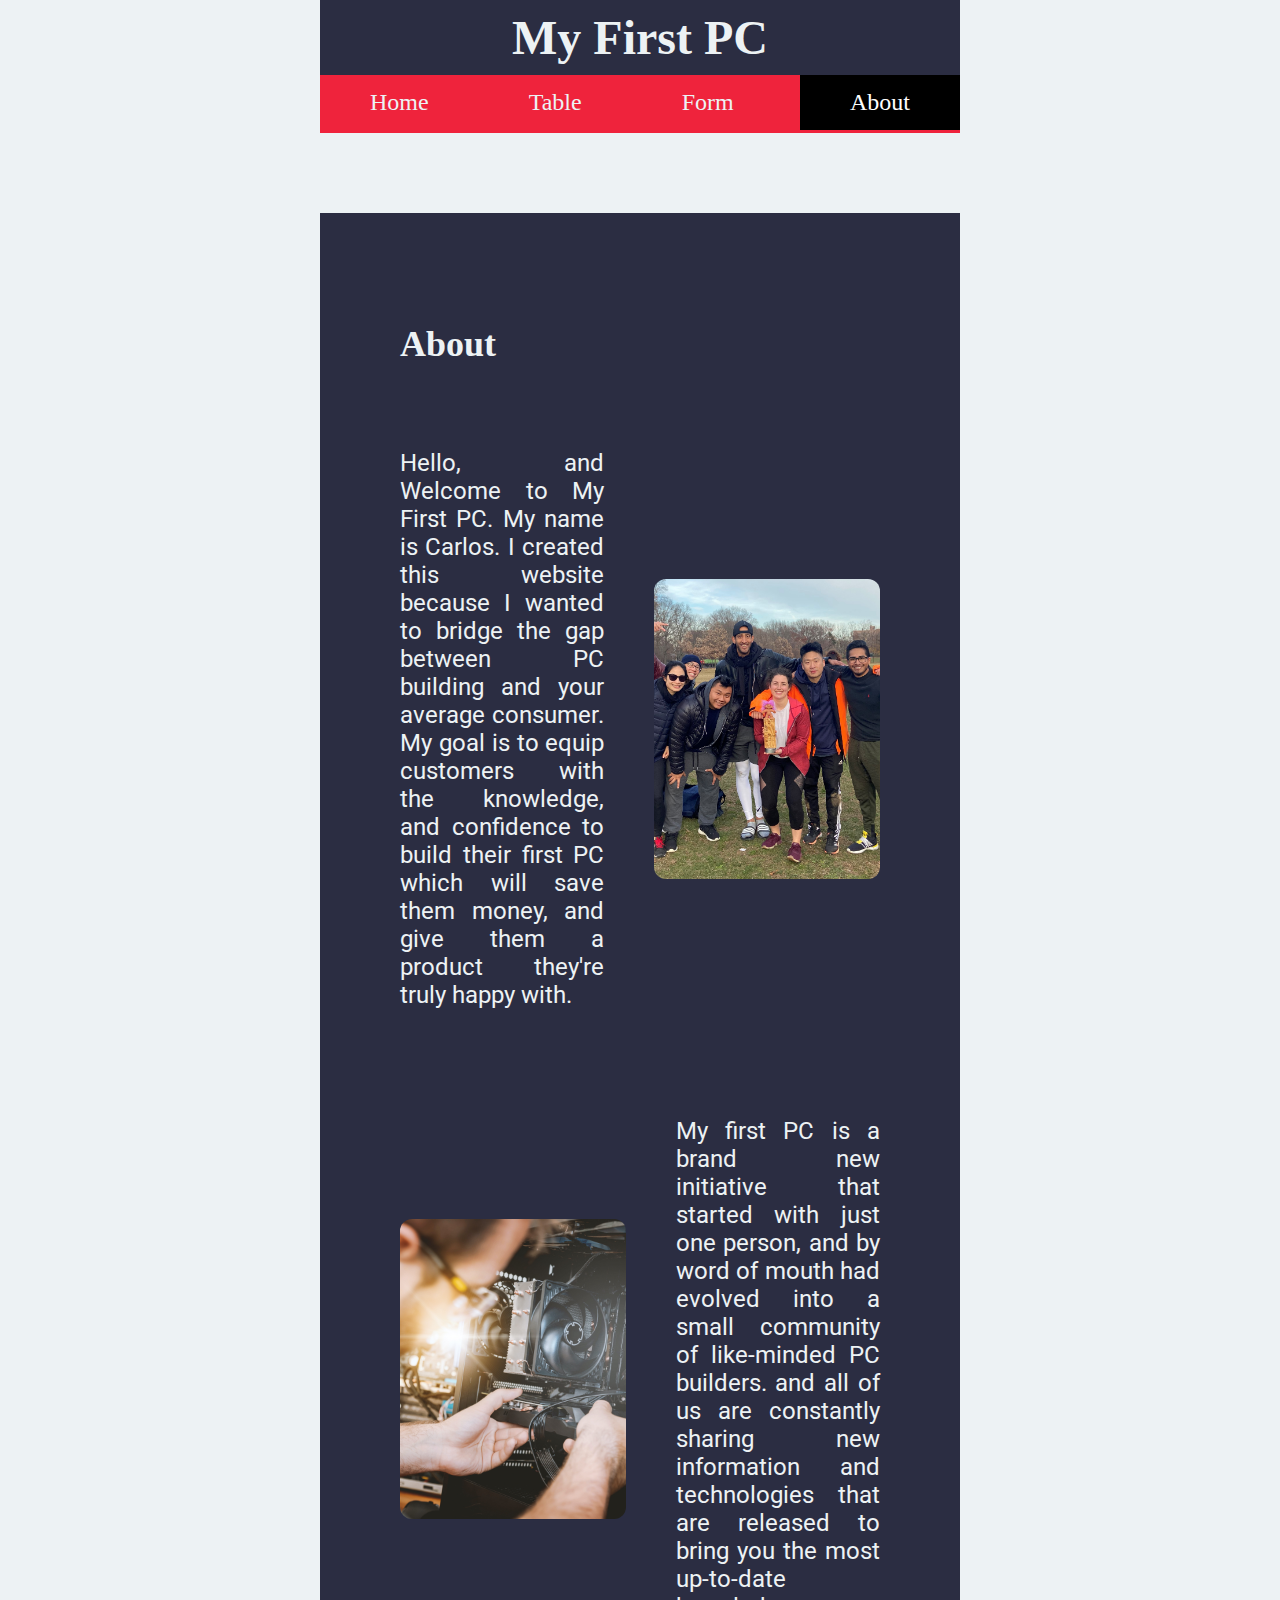
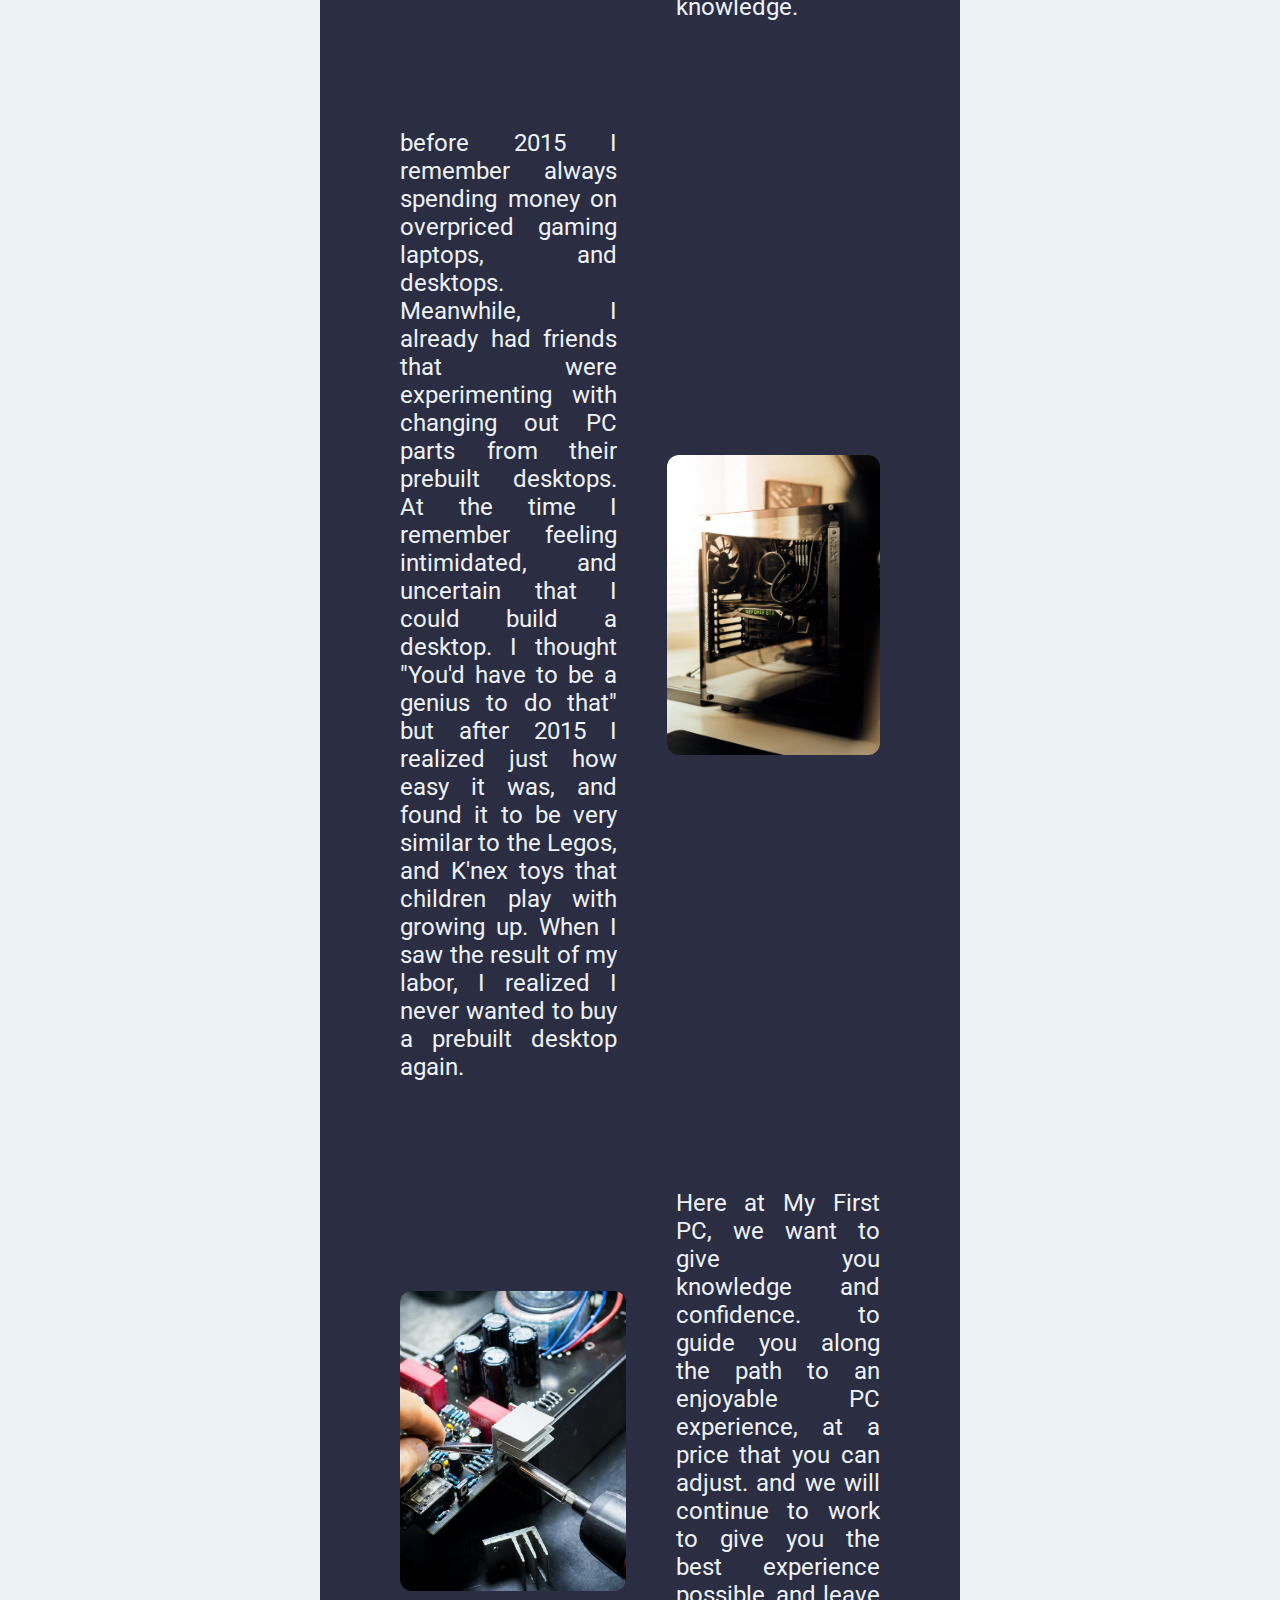
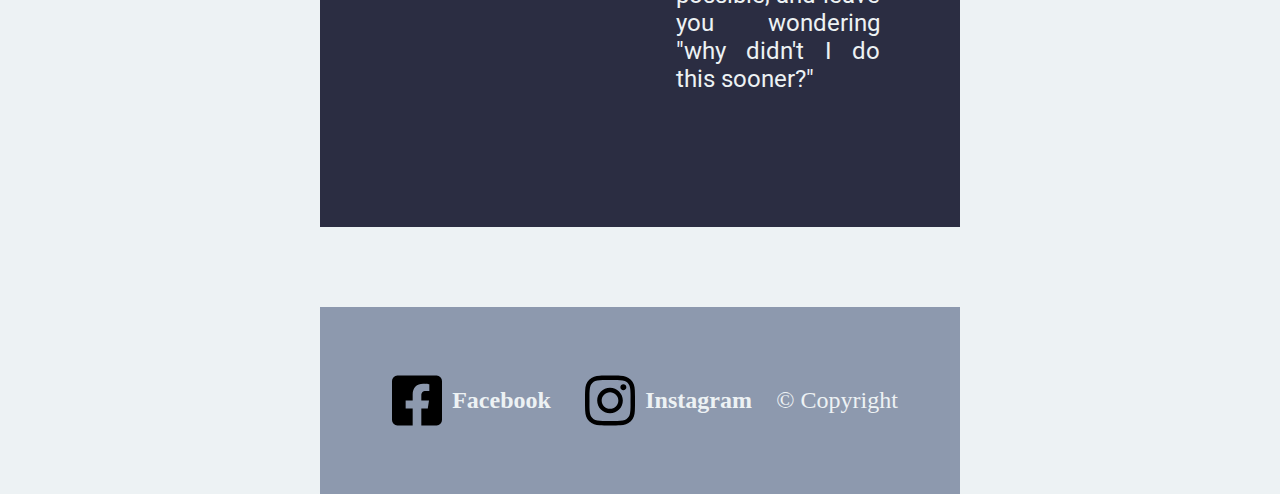
<file: about.html>
<!DOCTYPE html>
<html lang="en">

<head>
    <meta charset="UTF-8">
    <meta name="description" content="About Build Your Own Computer">
    <meta name="keywords" content="About, PC, Build, Computer Parts">
    <meta name="author" content="Carlos Silva">
    <title>About|My First PC</title>
    <link rel="stylesheet" type="text/css" href="style.css">
</head>

<body>
    <h1>My First PC</h1>
    <ul id="navbar" class="nav">
        <li><a href="SilvaCarlosHomePage.html">Home</a></li>
        <li><a href="table.html">Table</a></li>
        <li><a href="form.html">Form</a></li>
        <li style="float:right"><a class="active" href="about.html">About</a></li>
    </ul>
    <main>
        <h2>About</h2>
        <div style="display:flex; align-items: center;">
            <p class='aboutp' style="padding-right: 50px;">
                Hello, and Welcome to My First PC. My name is Carlos. I created
                this website because I wanted to bridge the gap between PC building
                and your average consumer. My goal is to equip customers with
                the knowledge, and confidence to build their first PC which will
                save them money, and give them a product they're truly happy with.
            </p>
            <img class="aboutimg" src="img6.jpg" alt="Carlos With Friends">
        </div>
        <div style="display:flex; align-items: center;">
            <img class="aboutimg" src="img5.jpg" alt="Installing Graphics Card">
            <p class='aboutp' style="padding-left: 50px;">
                My first PC is a brand new initiative that started with just
                one person, and by word of mouth had evolved into a small community
                of like-minded PC builders. and all of us are constantly sharing
                new information and technologies that are released to bring you
                the most up-to-date knowledge.
            </p>
        </div>
        <div style="display:flex; align-items: center;">
            <p class='aboutp' style="padding-right: 50px;">
                before 2015 I remember always spending money on overpriced gaming
                laptops, and desktops. Meanwhile, I already had friends that were
                experimenting with changing out PC parts from their prebuilt desktops.
                At the time I remember feeling intimidated, and uncertain that I could
                build a desktop. I thought "You'd have to be a genius to do that" but
                after 2015 I realized just how easy it was, and found it to be very
                similar to the Legos, and K'nex toys that children play with growing up.
                When I saw the result of my labor, I realized I never wanted to
                buy a prebuilt desktop again.
            </p>
            <img class="aboutimg" src="img7.jpg" alt="PC Tower">
        </div>
        <div style="display:flex; align-items: center;">
            <img class="aboutimg" src="img4.jpg" alt="Repairing Hardware">
            <p class='aboutp' style="padding-left: 50px;">
                Here at My First PC, we want to give you knowledge and confidence.
                to guide you along the path to an enjoyable PC experience, at
                a price that you can adjust. and we will continue to work to
                give you the best experience possible, and leave you wondering
                "why didn't I do this sooner?"
            </p>
        </div>
    </main>
    <footer>
        <span class="boldtext "><a class="flink" href="#"><img class="icon" src="icon2.svg" alt="facebook icon"><span
                    class="smedia">
                    Facebook</span></a></span>
        <span class="boldtext "><a class="flink" href="#"><img class="icon" src="icon1.svg" alt="instagram icon"><span
                    class="smedia">
                    Instagram</span></a></span>
        <span id="copyright">© Copyright</span>
    </footer>
    <script>


        window.onscroll = function () { myFunction() };


        var navbar = document.getElementById("navbar");


        var sticky = navbar.offsetTop;

        function myFunction() {

            if (window.pageYOffset >= sticky) {
                navbar.classList.add('sticky')
            } else {
                navbar.classList.remove('sticky')
            }
        }

    </script>
</body>

</html>
</file>
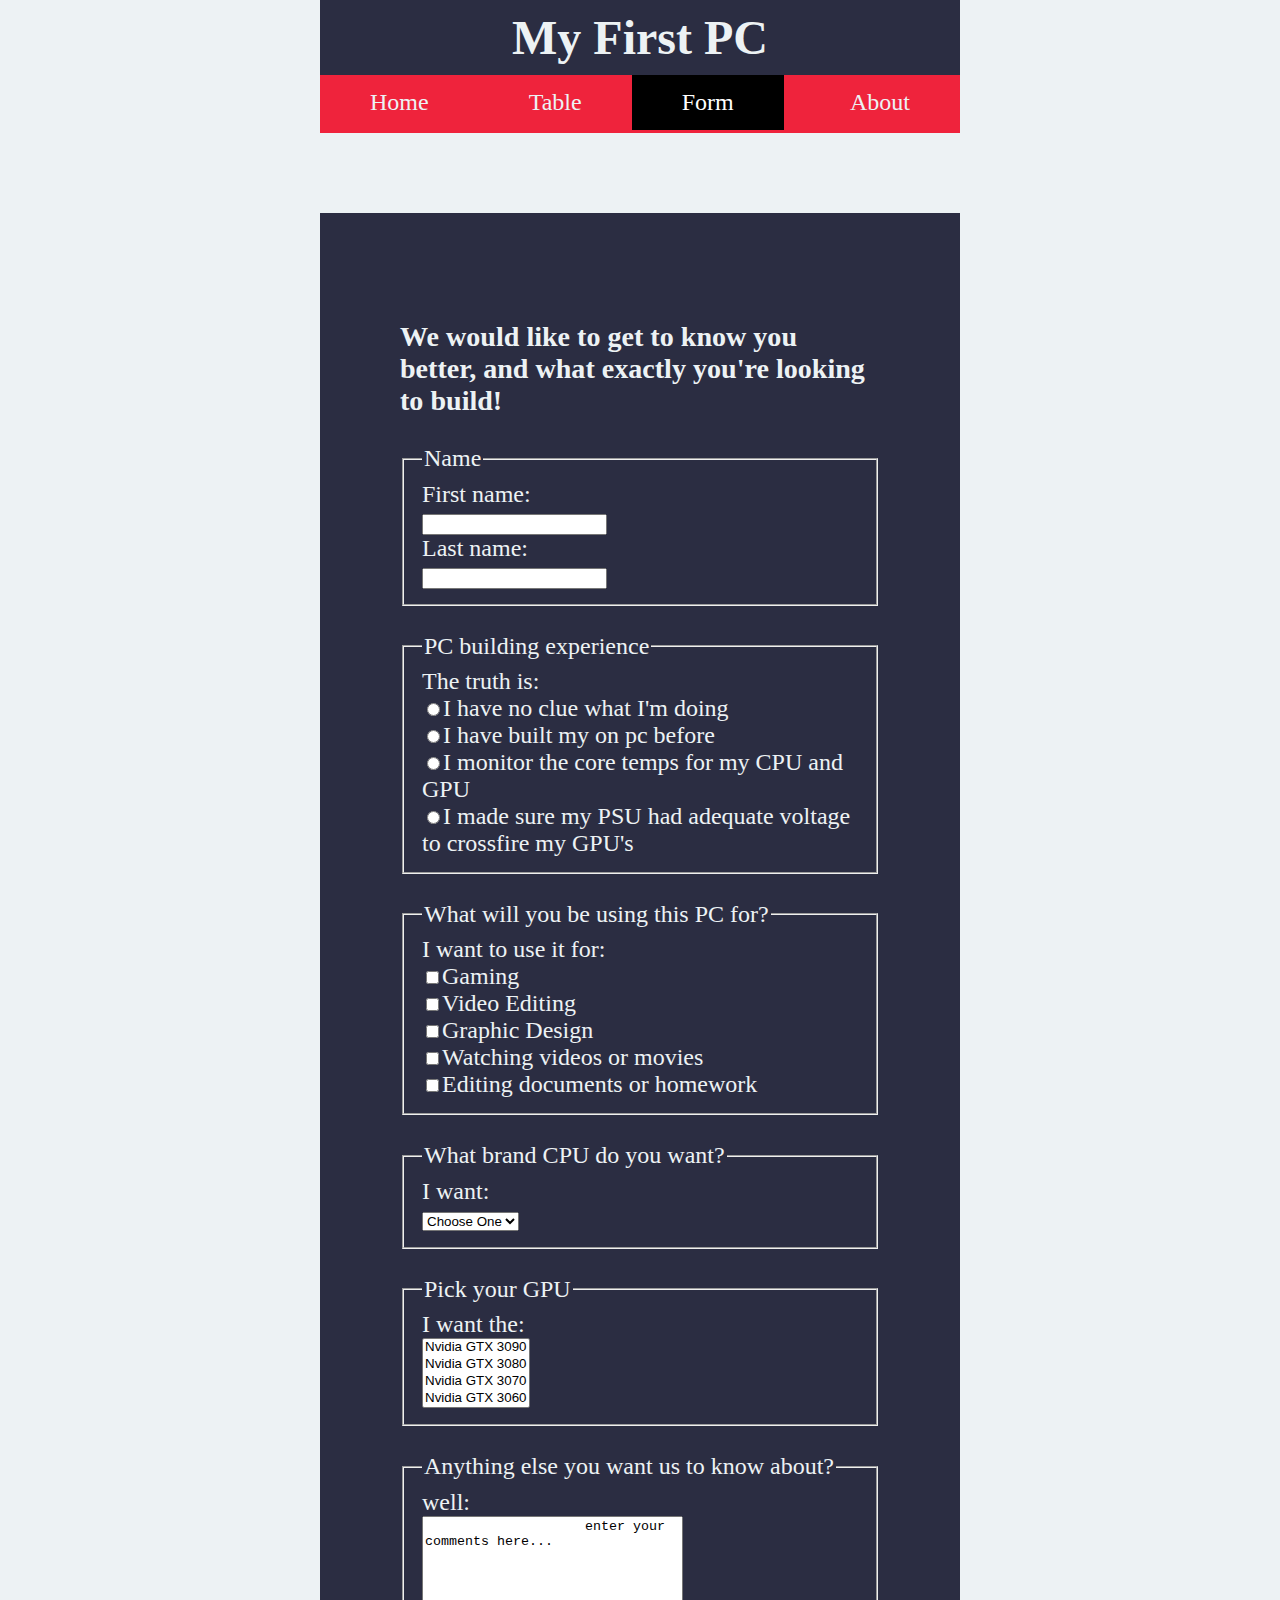
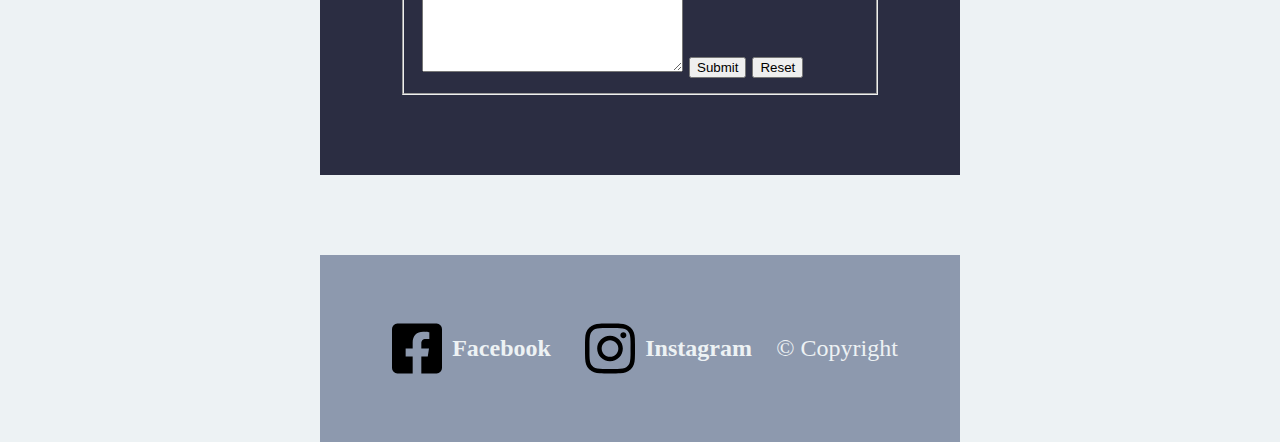
<file: form.html>
<!DOCTYPE html>
<html lang="en">

<head>
    <meta charset="UTF-8">
    <meta name="description" content="Table, Build Your Own Computer">
    <meta name="keywords" content="Table, PC, Build, Computer Parts">
    <meta name="author" content="Carlos Silva">
    <title>Form|My First PC</title>
    <link rel="stylesheet" type="text/css" href="style.css">
</head>

<body>
    <h1>My First PC</h1>
    <ul id="navbar" class="nav">
        <li><a href="SilvaCarlosHomePage.html">Home</a></li>
        <li><a href="table.html">Table</a></li>
        <li><a class="active" href="form.html">Form</a></li>
        <li style="float:right"><a href="about.html">About</a></li>
    </ul>
    <main>
        <h3>We would like to get to know you better, and what exactly you're looking to build!</h3>
        <form method="post" action="http://ss1.ciwcertified.com/cgi-bin/process.pl">
            <fieldset>
                <legend>Name</legend>
                First name:<br>
                <input type="text" name="firstname"><br>
                Last name:<br>
                <input type="text" name="lastname"><br>
            </fieldset>
            <br>
            <fieldset>
                <legend>PC building experience</legend>
                The truth is: <br>
                <input type="radio" name="experience" value="beginner">I have no clue what I'm doing<br>
                <input type="radio" name="experience" value="intermediate">I have built my on pc before<br>
                <input type="radio" name="experience" value="advanced">I monitor the core temps for my CPU and GPU<br>
                <input type="radio" name="experience" value="savant">I made sure my PSU had adequate voltage to
                crossfire my GPU's<br>
            </fieldset>
            <br>
            <fieldset>
                <legend>What will you be using this PC for?</legend>
                I want to use it for:<br>
                <input type="checkbox" name="use" value="gaming">Gaming<br>
                <input type="checkbox" name="use" value="videoediting">Video Editing<br>
                <input type="checkbox" name="use" value="graphicdesign">Graphic Design<br>
                <input type="checkbox" name="use" value="video">Watching videos or movies<br>
                <input type="checkbox" name="use" value="video">Editing documents or homework

            </fieldset>
            <br>
            <fieldset>
                <legend>What brand CPU do you want?</legend>
                I want:<br>
                <select name="tbd">
                    <option value="choose">Choose One</option>
                    <option value="amd">AMD</option>
                    <option value="nvidia">Intel</option>
                </select>
            </fieldset>
            <br>
            <fieldset>
                <legend>Pick your GPU</legend>
                I want the:<br>
                <select name="parts" multiple>
                    <option value="3090">Nvidia GTX 3090</option>
                    <option value="3080">Nvidia GTX 3080</option>
                    <option value="3070">Nvidia GTX 3070</option>
                    <option value="3060">Nvidia GTX 3060</option>
                    <option value="2080">Nvidia GTX 2080</option>
                    <option value="2070">Nvidia GTX 2070</option>
                    <option value="2060">Nvidia GTX 2060</option>
                    <option value="2050">Nvidia GTX 2050</option>
                </select>
            </fieldset>
            <br>
            <fieldset>
                <legend>Anything else you want us to know about?</legend>
                well:<br>
                <textarea name="extra" cols="30" rows="10">
                    enter your comments here...
                </textarea>

                <input type="submit" value="Submit">
                <input type="reset" value="Reset">
            </fieldset>

        </form>
    </main>
    <footer>
        <span class="boldtext "><a class="flink" href="#"><img class="icon" src="icon2.svg" alt="facebook icon"><span
                    class="smedia">
                    Facebook</span></a></span>
        <span class="boldtext "><a class="flink" href="#"><img class="icon" src="icon1.svg" alt="instagram icon"><span
                    class="smedia">
                    Instagram</span></a></span>
        <span id="copyright">© Copyright</span>
    </footer>
    <script>


        window.onscroll = function () { myFunction() };


        var navbar = document.getElementById("navbar");


        var sticky = navbar.offsetTop;

        function myFunction() {

            if (window.pageYOffset >= sticky) {
                navbar.classList.add('sticky')
            } else {
                navbar.classList.remove('sticky')
            }
        }

    </script>
</body>

</html>
</file>
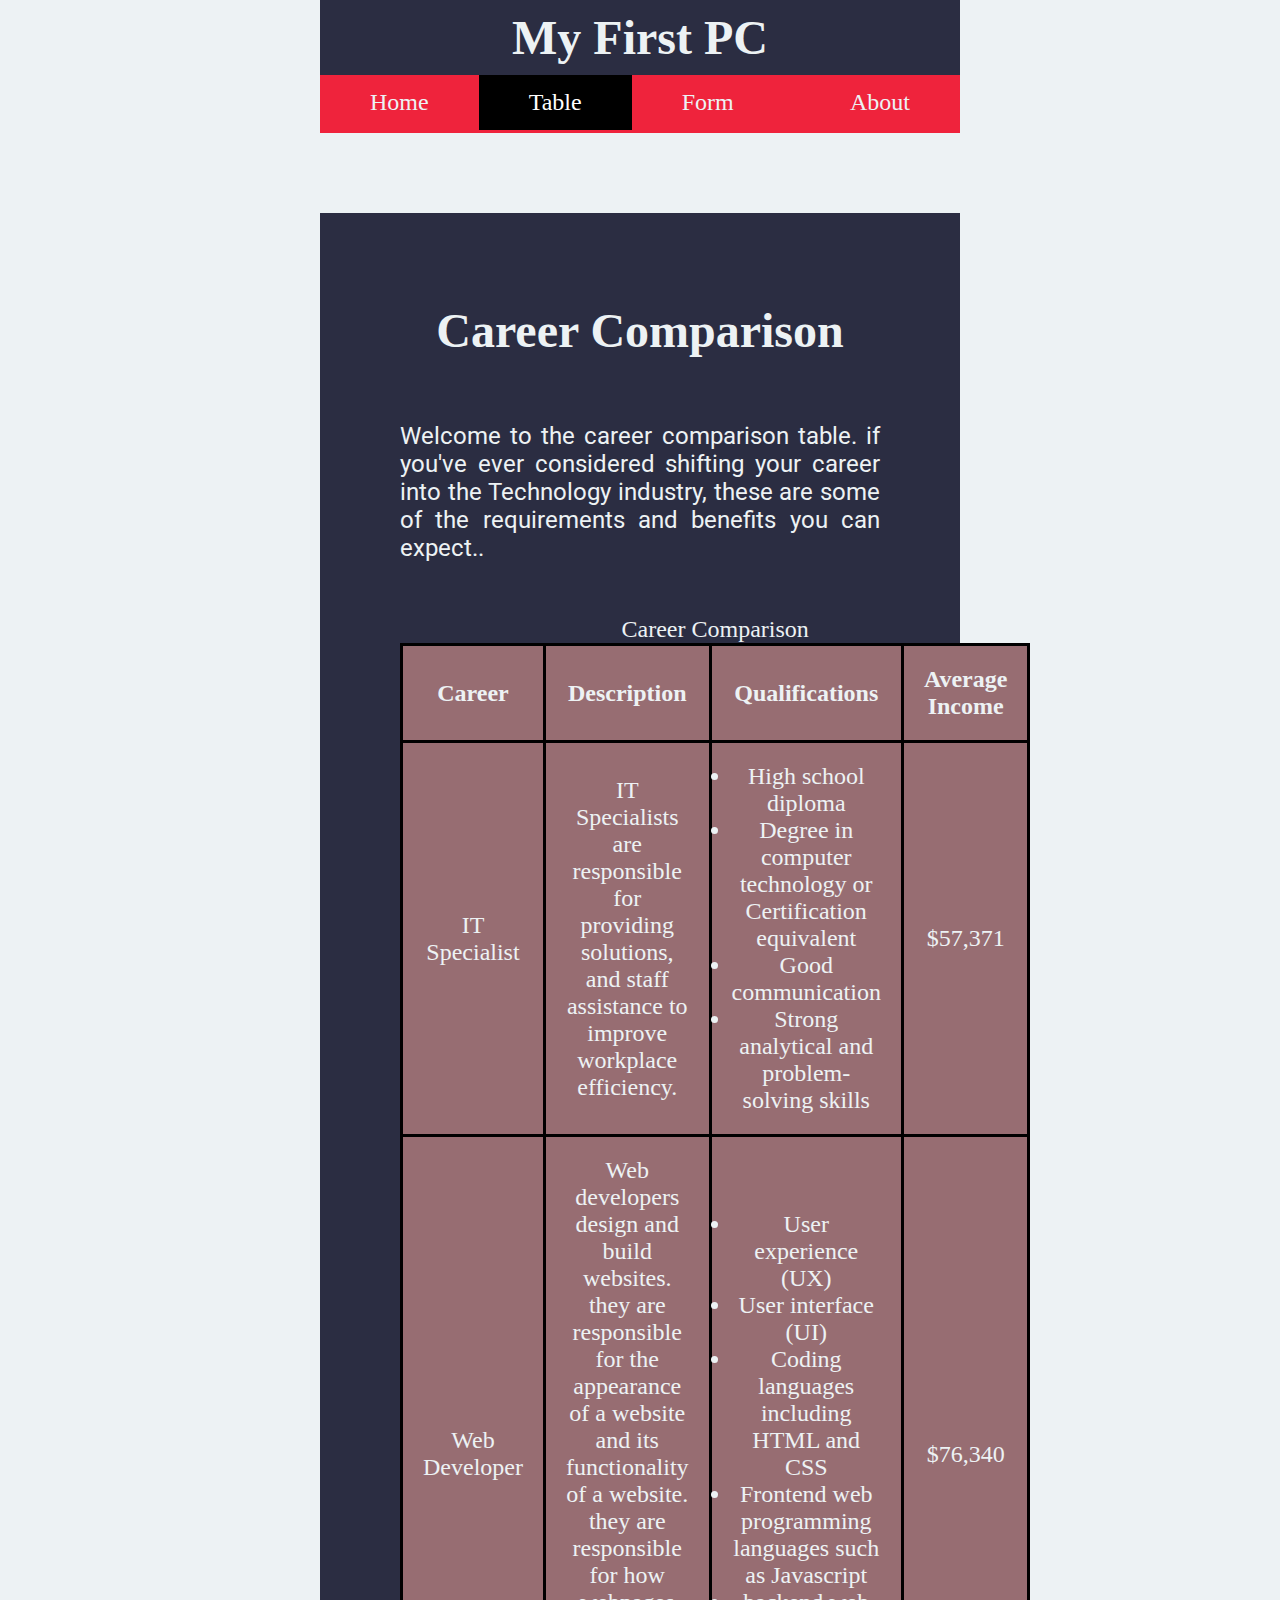
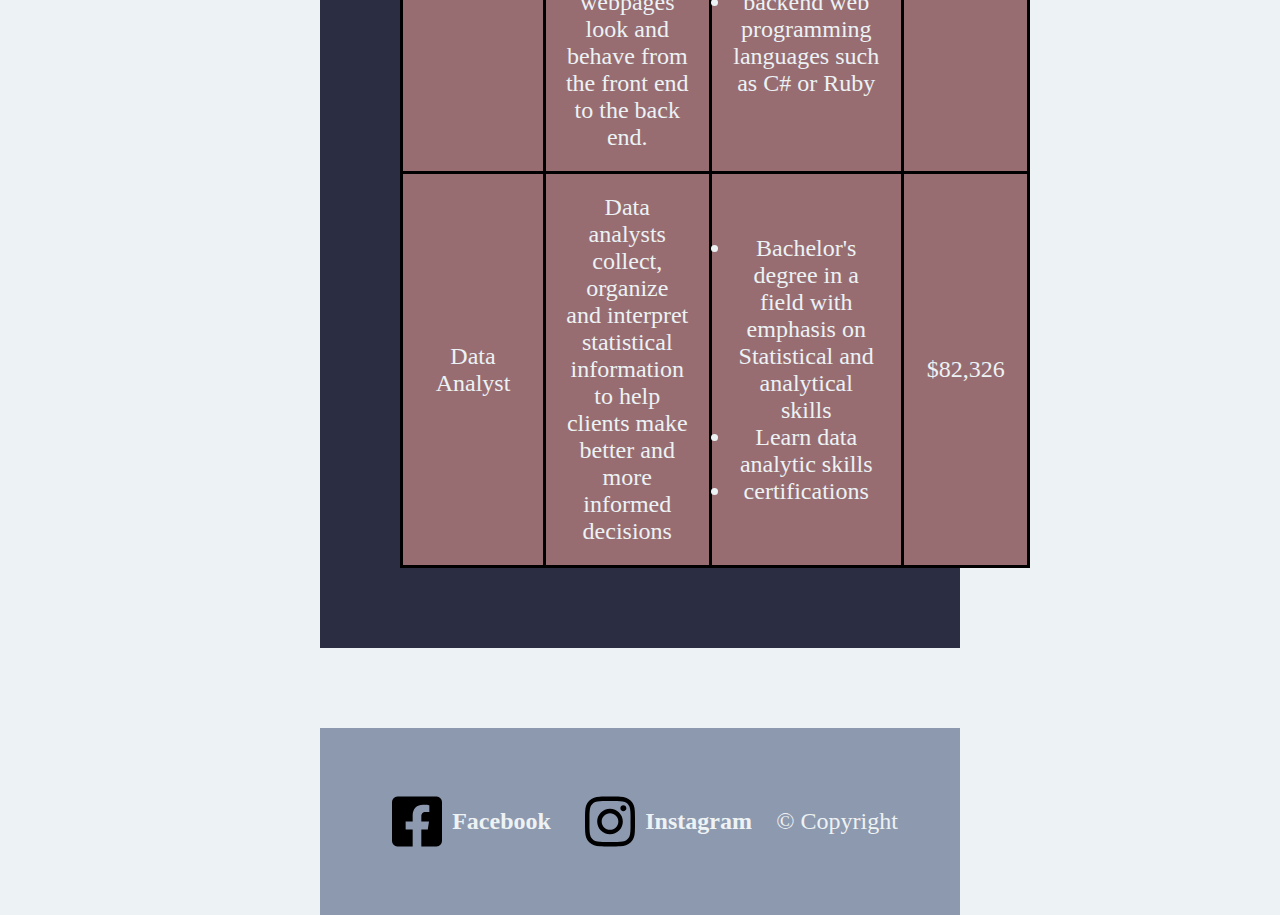
<file: table.html>
<!DOCTYPE html>
<html lang="en">

<head>
    <meta charset="UTF-8">
    <meta name="description" content="Table, Build Your Own Computer">
    <meta name="keywords" content="Table, PC, Build, Computer Parts">
    <meta name="author" content="Carlos Silva">
    <title>Table|My First PC</title>
    <link rel="stylesheet" type="text/css" href="style.css">
</head>

<body>
    <h1>My First PC</h1>
    <ul id="navbar" class="nav">
        <li><a href="SilvaCarlosHomePage.html">Home</a></li>
        <li><a class="active" href="table.html">Table</a></li>
        <li><a href="form.html">Form</a></li>
        <li style="float:right"><a href="about.html">About</a></li>
    </ul>
    <main>
        <h1>Career Comparison</h1>
        <p>Welcome to the career comparison table. if you've ever
            considered shifting your career into the Technology industry,
            these are some of the requirements and benefits you can expect..</p>
        <table>
            <caption>Career Comparison</caption>
            <tr>
                <th>Career</th>
                <th>Description</th>
                <th>Qualifications</th>
                <th>Average Income</th>
            </tr>
            <tr>
                <td>IT Specialist</td>
                <td>IT Specialists are responsible for providing solutions, and staff assistance to improve workplace
                    efficiency.</td>
                <td>
                    <ul>
                        <li>High school diploma</li>
                        <li>Degree in computer technology or Certification equivalent</li>
                        <li>Good communication</li>
                        <li>Strong analytical and problem-solving skills</li>
                    </ul>
                </td>
                <td>$57,371</td>
            </tr>
            <tr>
                <td>Web Developer</td>
                <td>Web developers design and build websites. they are responsible for the appearance of a website and
                    its functionality of a website.
                    they are responsible for how webpages look and behave from the front end to the back end.
                </td>
                <td>
                    <ul>
                        <li>User experience (UX)</li>
                        <li>User interface (UI)</li>
                        <li>Coding languages including HTML and CSS</li>
                        <li>Frontend web programming languages such as Javascript</li>
                        <li>backend web programming languages such as C# or Ruby</li>
                    </ul>
                </td>
                <td>$76,340</td>
            </tr>
            <tr>
                <td>Data Analyst</td>
                <td>Data analysts collect, organize and interpret statistical information to help clients make better
                    and more informed decisions</td>
                <td>
                    <ul>
                        <li>Bachelor's degree in a field with emphasis on Statistical and analytical skills</li>
                        <li>Learn data analytic skills</li>
                        <li>certifications</li>
                    </ul>
                </td>
                <td>$82,326</td>
            </tr>
        </table>
    </main>
    <footer>
        <span class="boldtext "><a class="flink" href="#"><img class="icon" src="icon2.svg" alt="facebook icon"><span
                    class="smedia">
                    Facebook</span></a></span>
        <span class="boldtext "><a class="flink" href="#"><img class="icon" src="icon1.svg" alt="instagram icon"><span
                    class="smedia">
                    Instagram</span></a></span>
        <span id="copyright">© Copyright</span>
    </footer>
    <script>


        window.onscroll = function () { myFunction() };


        var navbar = document.getElementById("navbar");


        var sticky = navbar.offsetTop;

        function myFunction() {

            if (window.pageYOffset >= sticky) {
                navbar.classList.add('sticky')
            } else {
                navbar.classList.remove('sticky')
            }
        }

    </script>
</body>

</html>
</file>
<file: style.css>
@import url('https://fonts.googleapis.com/css2?family=Roboto&display=swap');

body {
    background-color: #EDF2F4;
    font-size: x-large;
    color: #EDF2F4;
    width: 50%;
    margin: auto;
}

h1 {
    background-color: #2b2d42;
    color: #EDF2F4;
    text-align: center;
    margin: 0;
    padding: 10px;
}

.nav {
    overflow: hidden;
    list-style: none;
    margin: 0;
    padding: 0;
    background-color: #EF233C;
    z-index: 1;
}

.nav>li>a {
    float: left;
    display: block;
    text-align: center;
    text-decoration: none;
    padding: 14px 50px 14px 50px;
    color: #EDF2F4;
    border-bottom: 3px solid transparent;
}

.nav a:hover {
    background-color: #EDF2F4;
    color: #28587B;

    border-bottom: 3px solid black;
}

.nav a.active {
    background-color: black;
    color: white;
    border-bottom: 3px solid #EF233C;
}

main {
    background-color: #2b2d42;
    margin: 80px 0 80px 0;
    padding: 80px;
}

p {
    text-align: justify;
    font-family: 'Roboto', sans-serif;
    font-size: x-large;
    padding: 30px 0 30px 0;

}

a {
    text-decoration: none;
}

.aboutimg {
    width: 47%;
    height: 300px;
    object-fit: cover;
    border-radius: .5em;
}

footer {
    display: flex;
    justify-content: space-around;
    background-color: #8D99AE;
    padding: 50px;
}

footer>span {
    display: flex;
    text-align: center;
    padding: 5px;
}


.donate {
    background-color: #8D99AE;
    padding: 20px;
    color: #EDF2F4;
}

span.boldtext {
    font-weight: bold;
}

span.italictext {
    font-style: italic;
}

.icon {

    width: 50px;
    padding: 10px;
}

.flink {
    display: flex;
    align-items: center;
    text-decoration: none;
}

.smedia {
    color: #EDF2F4;
}

#copyright {
    margin: auto 0;
    text-align: center;
}

/* the following is for the editing of the table */

table {
    width: 100%;
    background-color: #976d72;
}

table,
th,
td {
    border: 3px solid black;
    border-collapse: collapse;
}

th,
td {
    padding: 20px;
    text-align: center;
    vertical-align: middle;
}

td>ul {
    margin: 0;
    padding: 0;
}

.sticky {
    position: fixed;
    top: 0;
    width: 50%;
}

.sticky+main {
    margin-top: 140px;
}

.hpImg {
    height: 700px;
    width: 100%;
    object-fit: cover;
    border-radius: .5em;
}

.aboutp {
    width: 48%;
}

#date-time {
    position: fixed;
    top: 9vh;
    left: 6.3vw;
    background-color: #ef233ba8;
    font-size: .8em;
    border-radius: 2em;
    height: 50px;
    color: black;
}

#date-time:hover {
    background-color: #ef233bf3;
    box-shadow: 3px 3px 1px 2px black;
    border: 5px solid rgba(255, 255, 255, 0.603);
    color: white;
}

#demo {
    position: fixed;
    left: 4vw;
    top: 22.5vh;
    width: 14vw;
    font-size: 1em;
    text-align: center;
    padding: 20px;
    background-color: rgb(0, 0, 0, .82);
}

.invis {
    visibility: hidden;

}

#secret-message {
    position: fixed;
    top: 49%;
    left: 88%;
    transform: translate(-50%, -50%);
    height: auto;
    width: 20vw;
    padding: 20px;
    text-align: center;
    vertical-align: middle;
    color: rgb(0, 0, 0);
    border-radius: 1em;
}

#my-video {
    width: 100%;
}
</file>
